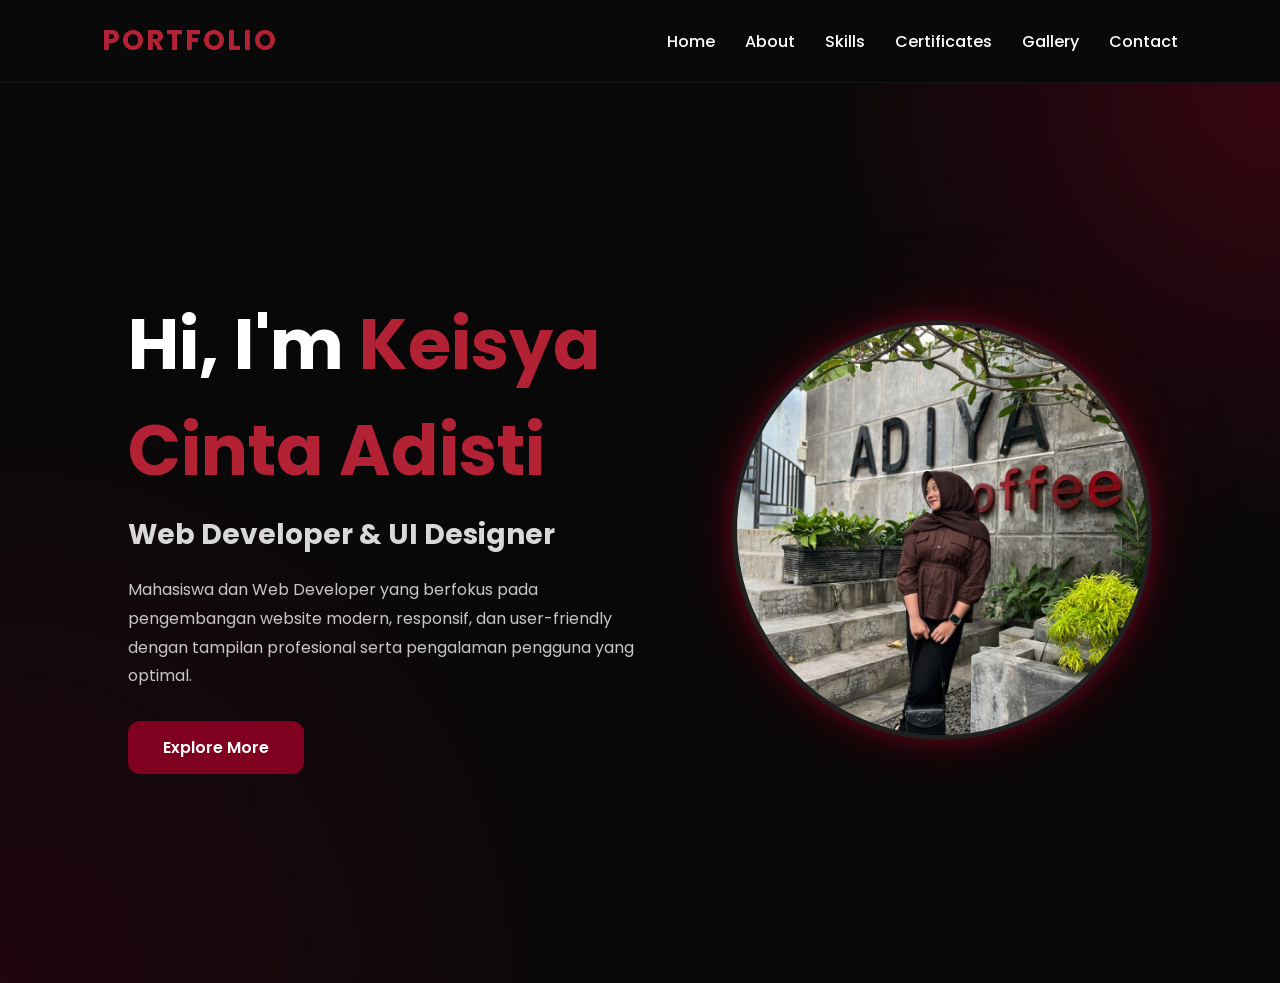
<file: index.html>
<!DOCTYPE html>
<html lang="id">
<head>
<meta charset="UTF-8">
<meta name="viewport" content="width=device-width, initial-scale=1.0">
<title>Keisya Cinta Adisti | Portfolio</title>

<link rel="stylesheet" href="css/style.css">
<link rel="stylesheet" href="css/responsive.css">

<link rel="preconnect" href="https://fonts.googleapis.com">
<link href="https://fonts.googleapis.com/css2?family=Poppins:wght@300;400;500;600;700&display=swap" rel="stylesheet">
</head>

<body>

<nav>
<div class="logo">PORTFOLIO</div>

<ul>
<li><a href="index.html">Home</a></li>
<li><a href="about.html">About</a></li>
<li><a href="skill.html">Skills</a></li>
<li><a href="certificate.html">Certificates</a></li>
<li><a href="gallery.html">Gallery</a></li>
<li><a href="contact.html">Contact</a></li>
</ul>
</nav>

<section class="hero">
<div class="hero-text">
<h1>Hi, I'm <span>Keisya Cinta Adisti</span></h1>

<h3>Web Developer & UI Designer</h3>

<p>
Mahasiswa dan Web Developer yang berfokus pada pengembangan
website modern, responsif, dan user-friendly dengan tampilan
profesional serta pengalaman pengguna yang optimal.
</p>

<a href="about.html" class="btn">Explore More</a>
</div>

<div class="hero-image">
<img src="img/index.jpeg" alt="">
</div>
</section>

<script src="js/script.js"></script>
</body>
</html>
</file>
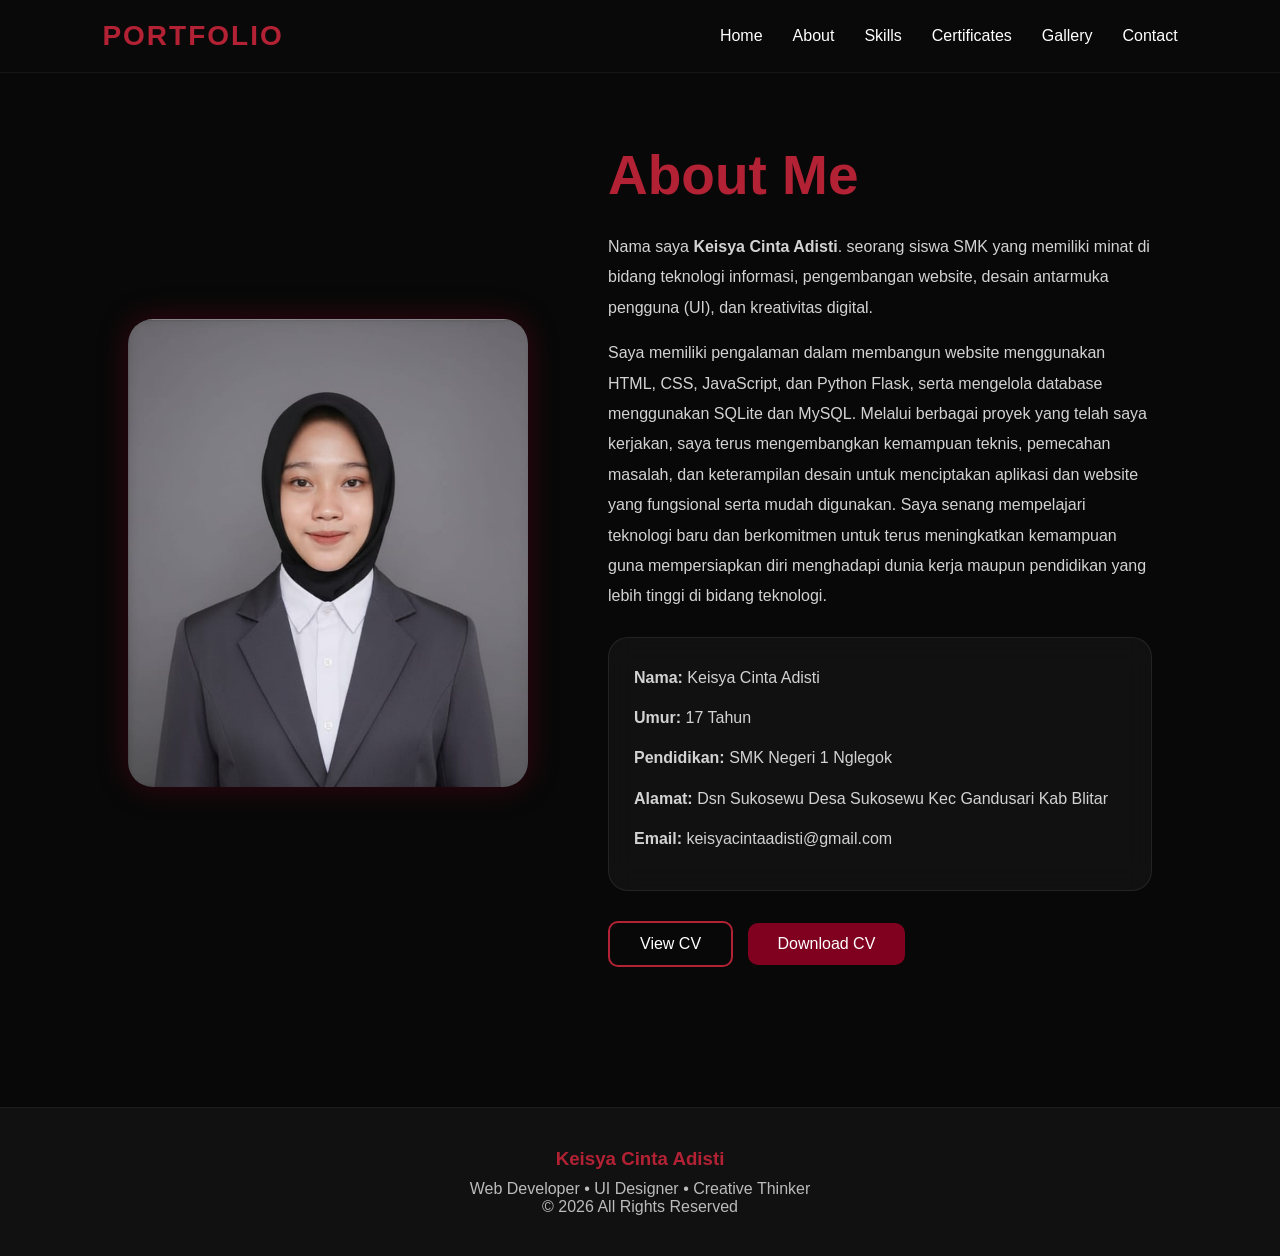
<file: about.html>
<!DOCTYPE html>
<html lang="id">
<head>
<meta charset="UTF-8">
<meta name="viewport" content="width=device-width, initial-scale=1.0">
<title>Keisya Cinta Adisti | Portfolio</title>

<link rel="stylesheet" href="css/style.css">
<link rel="stylesheet" href="css/responsive.css">
</head>

<body>

<nav>
<div class="logo">PORTFOLIO</div>

<ul>
<li><a href="index.html">Home</a></li>
<li><a href="about.html">About</a></li>
<li><a href="skill.html">Skills</a></li>
<li><a href="certificate.html">Certificates</a></li>
<li><a href="gallery.html">Gallery</a></li>
<li><a href="contact.html">Contact</a></li>
</ul>
</nav>

<section class="about-page">

<div class="about-img">
<img src="img/about.jpeg">
</div>

<div class="about-content">

<h1>About Me</h1>

<p>
Nama saya <b>Keisya Cinta Adisti</b>.
seorang siswa SMK yang memiliki minat di bidang teknologi informasi, pengembangan website, desain antarmuka pengguna (UI), dan kreativitas digital.
</p>

<p>
Saya memiliki pengalaman dalam membangun website menggunakan HTML, CSS, JavaScript, dan Python Flask, serta mengelola database menggunakan SQLite dan MySQL. Melalui berbagai proyek yang telah saya kerjakan, saya terus mengembangkan kemampuan teknis, pemecahan masalah, dan keterampilan desain untuk menciptakan aplikasi dan website yang fungsional serta mudah digunakan.

Saya senang mempelajari teknologi baru dan berkomitmen untuk terus meningkatkan kemampuan guna mempersiapkan diri menghadapi dunia kerja maupun pendidikan yang lebih tinggi di bidang teknologi.
</p>

<div class="info-box">
<p><b>Nama:</b> Keisya Cinta Adisti</p>
<p><b>Umur:</b> 17 Tahun</p>
<p><b>Pendidikan:</b> SMK Negeri 1 Nglegok</p>
<p><b>Alamat:</b> Dsn Sukosewu Desa Sukosewu Kec Gandusari Kab Blitar</p>
<p><b>Email:</b> keisyacintaadisti@gmail.com</p>
</div>

<div class="cv-buttons">

<a href="img/cv.jpg"
target="_blank"
class="btn-view">
View CV
</a>

<a href="CV CINTA KELAS 11.pdf"
download
class="btn-download">
Download CV
</a>

</div>

</div>

</section>

<footer>

<h3>Keisya Cinta Adisti</h3>

<p>
Web Developer • UI Designer • Creative Thinker
</p>

<p>
© 2026 All Rights Reserved
</p>

</footer>

</body>
</html>
</file>
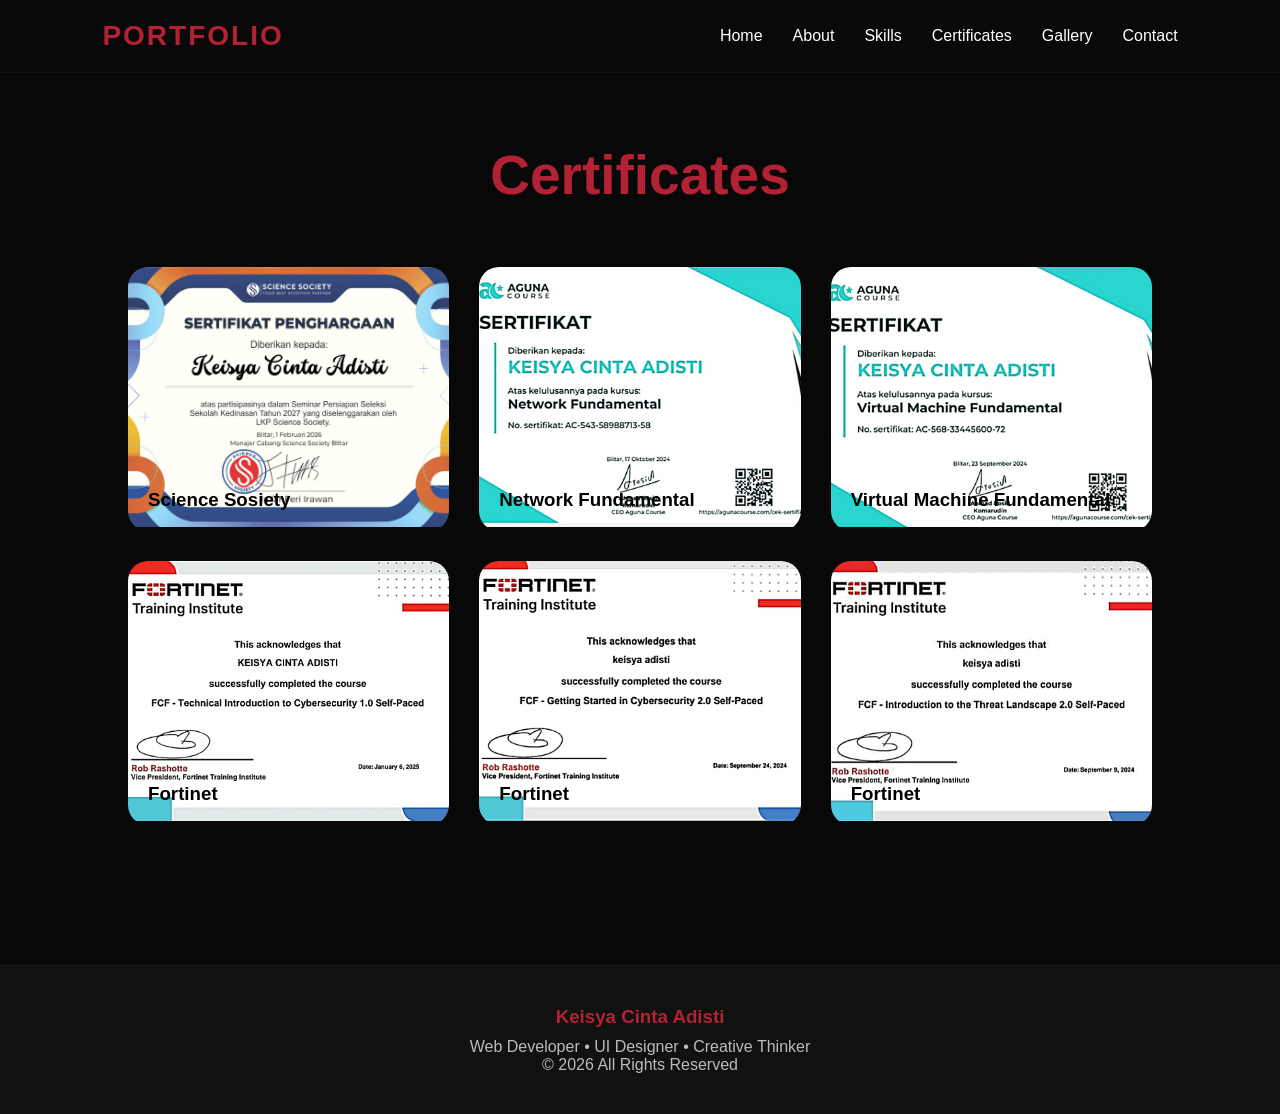
<file: certificate.html>
<!DOCTYPE html>
<html lang="id">
<head>
<meta charset="UTF-8">
<meta name="viewport" content="width=device-width, initial-scale=1.0">
<title>Keisya Cinta Adisti | Portfolio</title>

<link rel="stylesheet" href="css/style.css">
<link rel="stylesheet" href="css/responsive.css">
</head>

<body>

<nav>
<div class="logo">PORTFOLIO</div>

<ul>
<li><a href="index.html">Home</a></li>
<li><a href="about.html">About</a></li>
<li><a href="skill.html">Skills</a></li>
<li><a href="certificate.html">Certificates</a></li>
<li><a href="gallery.html">Gallery</a></li>
<li><a href="contact.html">Contact</a></li>
</ul>
</nav>

<section class="certificate">

<h1>Certificates</h1>

<div class="certificate-grid">

<div class="certificate-card">
<img src="img/s1.jpg">
<h3>Science Sosiety</h3>
</div>

<div class="certificate-card">
<img src="img/s2.jpg">
<h3>Network Fundamental</h3>
</div>

<div class="certificate-card">
<img src="img/s3.jpg">
<h3>Virtual Machine Fundamental</h3>
</div>

<div class="certificate-card">
<img src="img/s4.jpg">
<h3>Fortinet</h3>
</div>

<div class="certificate-card">
<img src="img/s5.jpg">
<h3>Fortinet</h3>
</div>

<div class="certificate-card">
<img src="img/s6.jpg" alt="Certificate">

<h3>Fortinet</h3>
</div>

</div>

</section>

<footer>

<h3>Keisya Cinta Adisti</h3>

<p>
Web Developer • UI Designer • Creative Thinker
</p>

<p>
© 2026 All Rights Reserved
</p>

</footer>

</body>
</html>
</file>
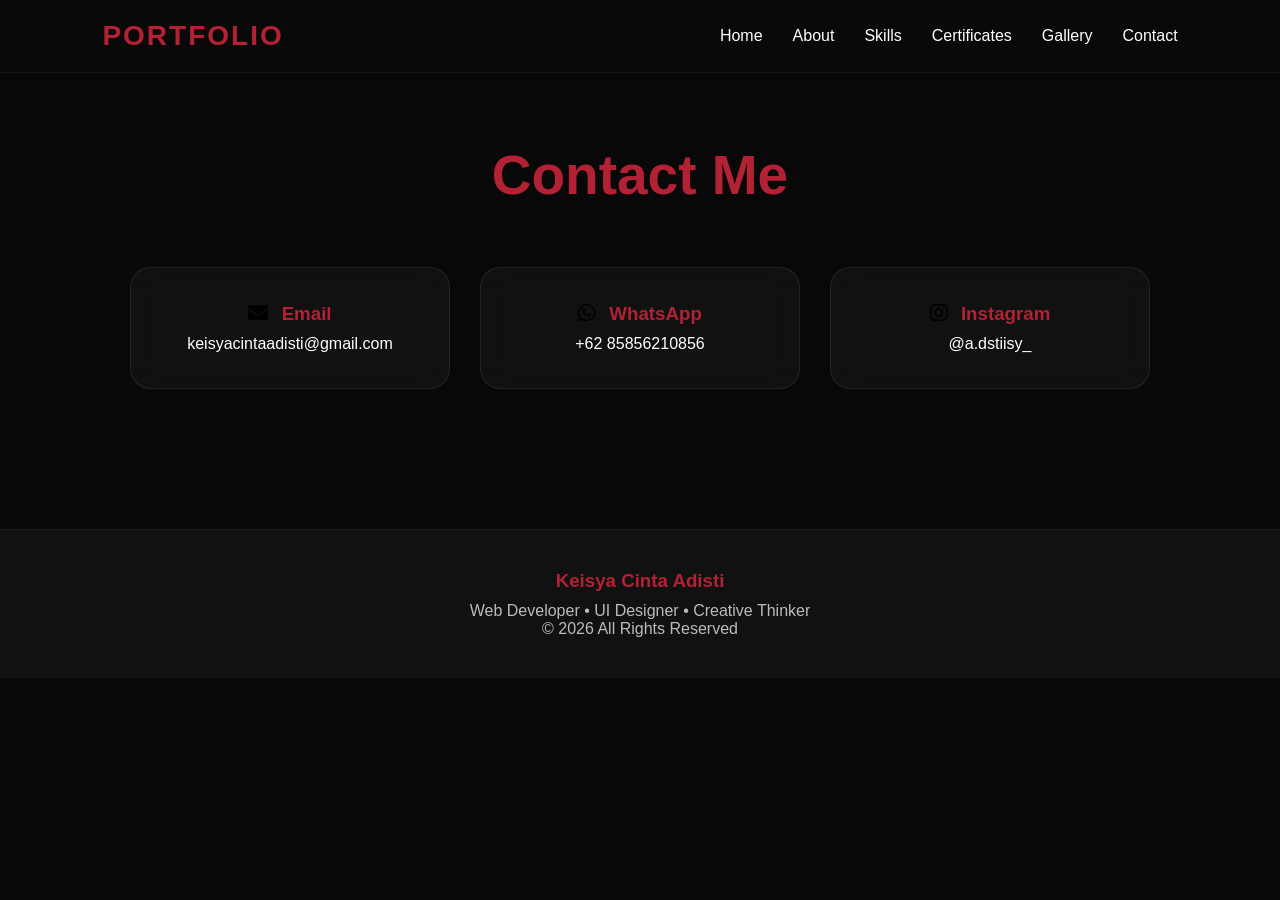
<file: contact.html>
<!DOCTYPE html>
<html lang="id">
<head>
<meta charset="UTF-8">
<meta name="viewport" content="width=device-width, initial-scale=1.0">
<title>Keisya Cinta Adisti | Portfolio</title>

<link rel="stylesheet" href="css/style.css">
<link rel="stylesheet" href="css/responsive.css">

<link rel="stylesheet" href="https://cdnjs.cloudflare.com/ajax/libs/font-awesome/6.5.1/css/all.min.css">

</head>

<body>

<nav>
<div class="logo">PORTFOLIO</div>

<ul>
<li><a href="index.html">Home</a></li>
<li><a href="about.html">About</a></li>
<li><a href="skill.html">Skills</a></li>
<li><a href="certificate.html">Certificates</a></li>
<li><a href="gallery.html">Gallery</a></li>
<li><a href="contact.html">Contact</a></li>
</ul>
</nav>

<section class="contact">

<h1>Contact Me</h1>

<div class="contact-box">

<a href="mailto:keisyacintaadisti@gmail.com" class="contact-link">
    <div class="contact-card">
        <h3><i class="fa-solid fa-envelope"></i> Email</h3>
        <p>keisyacintaadisti@gmail.com</p>
    </div>
</a>

<a href="https://wa.me/6285856210856" target="_blank" class="contact-link">
    <div class="contact-card">
        <h3><i class="fa-brands fa-whatsapp"></i> WhatsApp</h3>
        <p>+62 85856210856</p>
    </div>
</a>

<a href="https://instagram.com/keisyacinta" target="_blank" class="contact-link">
    <div class="contact-card">
        <h3><i class="fa-brands fa-instagram"></i> Instagram</h3>
        <p>@a.dstiisy_</p>
    </div>
</a>

</div>

</div>

</section>

<footer>

<h3>Keisya Cinta Adisti</h3>

<p>
Web Developer • UI Designer • Creative Thinker
</p>

<p>
© 2026 All Rights Reserved
</p>

</footer>

</body>
</html>
</file>
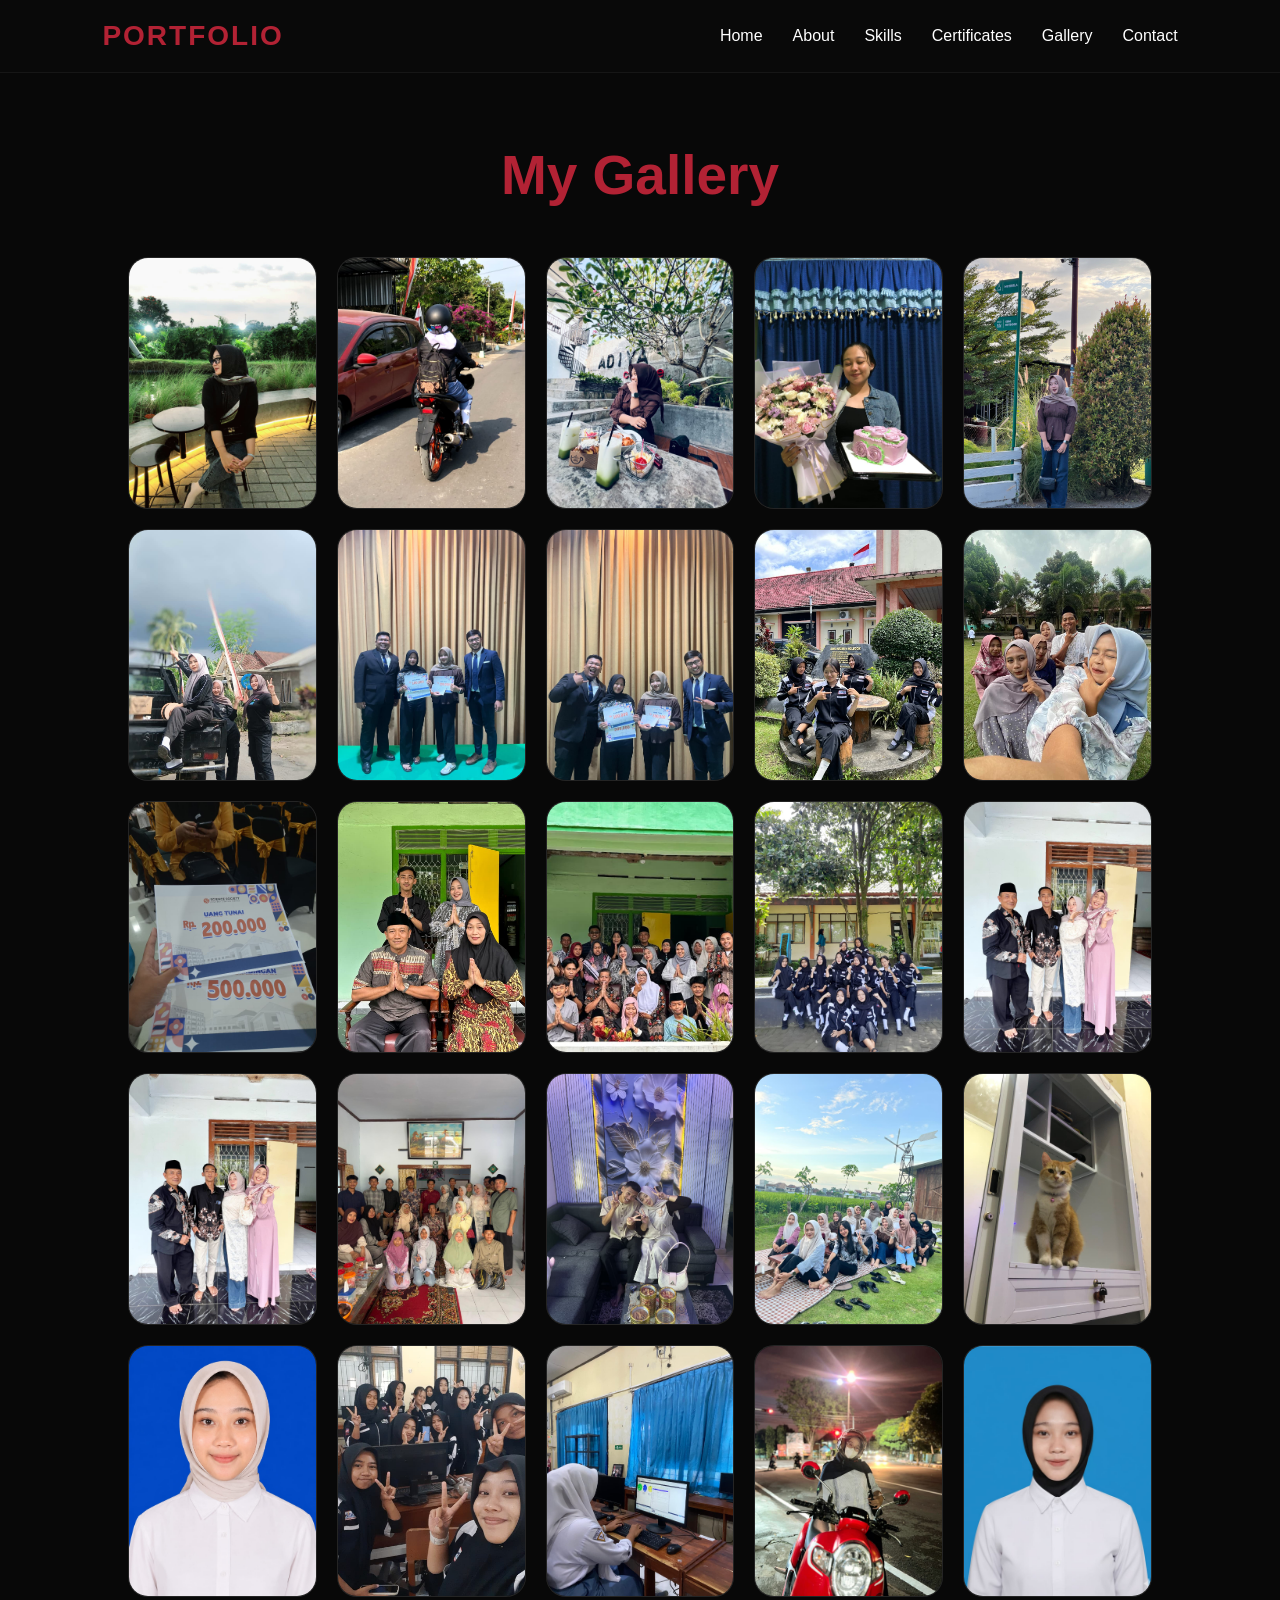
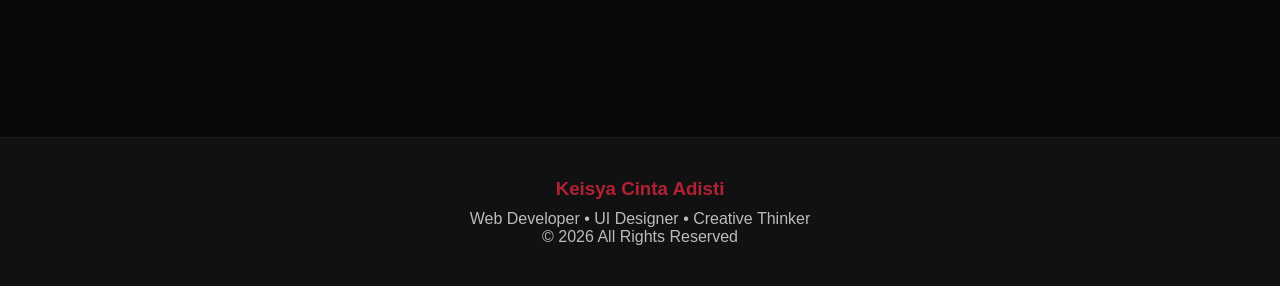
<file: gallery.html>
<!DOCTYPE html>
<html lang="id">
<head>
<meta charset="UTF-8">
<meta name="viewport" content="width=device-width, initial-scale=1.0">
<title>Keisya Cinta Adisti | Portfolio</title>

<link rel="stylesheet" href="css/style.css">
<link rel="stylesheet" href="css/responsive.css">
</head>

<body>

<nav>
<div class="logo">PORTFOLIO</div>

<ul>
<li><a href="index.html">Home</a></li>
<li><a href="about.html">About</a></li>
<li><a href="skill.html">Skills</a></li>
<li><a href="certificate.html">Certificates</a></li>
<li><a href="gallery.html">Gallery</a></li>
<li><a href="contact.html">Contact</a></li>
</ul>
</nav>

<section class="gallery">

<h1>My Gallery</h1>

<div class="gallery-grid">

<div class="gallery-card">

<img src="img/1.jpg" alt="">

<div class="gallery-info">
</div>

</div>

<div class="gallery-card">

<img src="img/2.jpg" alt="">

<div class="gallery-info">
</div>

</div>

<div class="gallery-card">

<img src="img/3.jpg" alt="">

<div class="gallery-info">
</div>

</div>

<div class="gallery-card">

<img src="img/4.jpg" alt="">

<div class="gallery-info">
</div>

</div>

<div class="gallery-card">

<img src="img/5.jpg" alt="">

<div class="gallery-info">
</div>

</div>

<div class="gallery-card">

<img src="img/6.jpg" alt="">

<div class="gallery-info">
</div>

</div>

<div class="gallery-card">

<img src="img/7.jpg" alt="">

<div class="gallery-info">
</div>

</div>

<div class="gallery-card">

<img src="img/8.jpg" alt="">

<div class="gallery-info">
</div>

</div>

<div class="gallery-card">

<img src="img/9.jpg" alt="">

<div class="gallery-info">
</div>

</div>

    <div class="gallery-card">

<img src="img/10.jpg" alt="">

<div class="gallery-info">
</div>

</div>

<div class="gallery-card">

<img src="img/11.jpg" alt="">

<div class="gallery-info">
</div>

</div>

<div class="gallery-card">

<img src="img/12.jpg" alt="">

<div class="gallery-info">
</div>

</div>

<div class="gallery-card">

<img src="img/13.jpg" alt="">

<div class="gallery-info">
</div>

</div>

<div class="gallery-card">

<img src="img/14.jpg" alt="">

<div class="gallery-info">
</div>

</div>

<div class="gallery-card">

<img src="img/15.jpg" alt="">

<div class="gallery-info">
</div>

</div>

<div class="gallery-card">

<img src="img/16.jpg" alt="">

<div class="gallery-info">
</div>

</div>

<div class="gallery-card">

<img src="img/17.jpg" alt="">

<div class="gallery-info">
</div>

</div>

<div class="gallery-card">

<img src="img/18.jpg" alt="">

<div class="gallery-info">
</div>

</div>

<div class="gallery-card">

<img src="img/19.jpg" alt="">

<div class="gallery-info">
</div>

</div>

<div class="gallery-card">

<img src="img/20.jpg" alt="">

<div class="gallery-info">
</div>

</div>

<div class="gallery-card">

<img src="img/21.jpg" alt="">

<div class="gallery-info">
</div>

</div>

<div class="gallery-card">

<img src="img/22.jpg" alt="">

<div class="gallery-info">
</div>

</div>

<div class="gallery-card">

<img src="img/23.jpg" alt="">

<div class="gallery-info">
</div>

</div>

<div class="gallery-card">

<img src="img/24.jpg" alt="">

<div class="gallery-info">
</div>


</div>

<div class="gallery-card">

<img src="img/25.jpg" alt="">

<div class="gallery-info">
</div>

</div>

</section>

<footer>

<h3>Keisya Cinta Adisti</h3>

<p>
Web Developer • UI Designer • Creative Thinker
</p>

<p>
© 2026 All Rights Reserved
</p>

</footer>

</body>
</html>
</file>
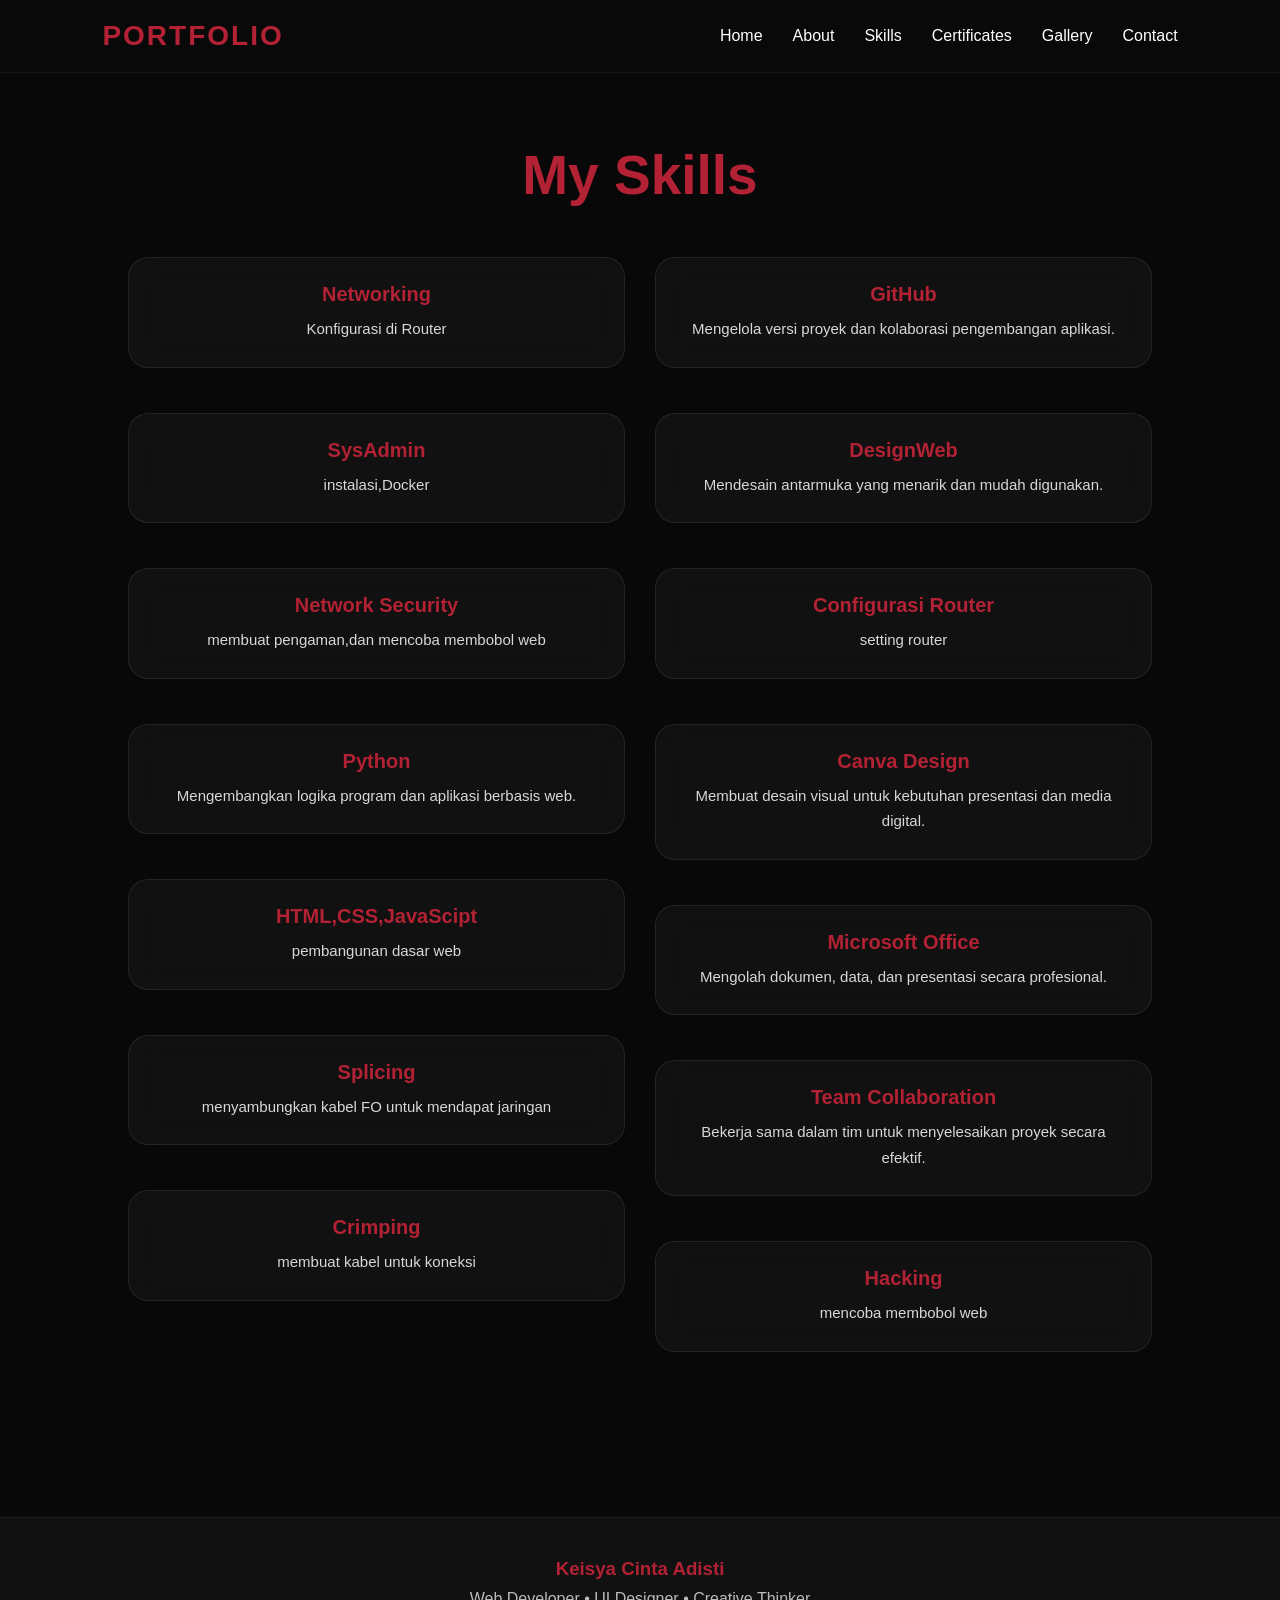
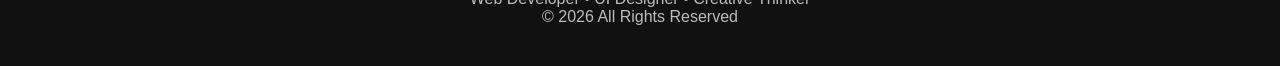
<file: skill.html>
<!DOCTYPE html>
<html lang="id">
<head>
<meta charset="UTF-8">
<meta name="viewport" content="width=device-width, initial-scale=1.0">
<title>Keisya Cinta Adisti | Portfolio</title>

<link rel="stylesheet" href="css/style.css">
<link rel="stylesheet" href="css/responsive.css">
</head>

<body>

<nav>
<div class="logo">PORTFOLIO</div>

<ul>
<li><a href="index.html">Home</a></li>
<li><a href="about.html">About</a></li>
<li><a href="skill.html">Skills</a></li>
<li><a href="certificate.html">Certificates</a></li>
<li><a href="gallery.html">Gallery</a></li>
<li><a href="contact.html">Contact</a></li>
</ul>
</nav>

<section class="skills">

<h1>My Skills</h1>

<div class="skills-grid">

<div class="skills-column">

<div class="skill-card">
<h3>Networking</h3>
<p>Konfigurasi di Router</p>
</div>

<div class="skill-card">
<h3>SysAdmin</h3>
<p>instalasi,Docker</p>
</div>

<div class="skill-card">
<h3>Network Security</h3>
<p>membuat pengaman,dan mencoba membobol web</p>
</div>

<div class="skill-card">
<h3>Python</h3>
<p>Mengembangkan logika program dan aplikasi berbasis web.</p>
</div>

<div class="skill-card">
<h3>HTML,CSS,JavaScipt</h3>
<p>pembangunan dasar web</p>
</div>

<div class="skill-card">
<h3>Splicing</h3>
<p>menyambungkan kabel FO untuk mendapat jaringan</p>
</div>

<div class="skill-card">
<h3>Crimping</h3>
<p>membuat kabel untuk koneksi</p>
</div>

</div>

<div class="skills-column">

<div class="skill-card">
<h3>GitHub</h3>
<p>Mengelola versi proyek dan kolaborasi pengembangan aplikasi.</p>
</div>

<div class="skill-card">
<h3>DesignWeb</h3>
<p>Mendesain antarmuka yang menarik dan mudah digunakan.</p>
</div>

<div class="skill-card">
<h3>Configurasi Router</h3>
<p>setting router</p>
</div>

<div class="skill-card">
<h3>Canva Design</h3>
<p>Membuat desain visual untuk kebutuhan presentasi dan media digital.</p>
</div>

<div class="skill-card">
<h3>Microsoft Office</h3>
<p>Mengolah dokumen, data, dan presentasi secara profesional.</p>
</div>

<div class="skill-card">
<h3>Team Collaboration</h3>
<p>Bekerja sama dalam tim untuk menyelesaikan proyek secara efektif.</p>
</div>

<div class="skill-card">
<h3>Hacking</h3>
<p>mencoba membobol web</p>
</div>

</div>

</div>

</section>

<footer>

<h3>Keisya Cinta Adisti</h3>

<p>
Web Developer • UI Designer • Creative Thinker
</p>

<p>
© 2026 All Rights Reserved
</p>

</footer>

</body>
</html>
</file>
<file: css/style.css>
*{
margin:0;
padding:0;
box-sizing:border-box;
font-family:'Poppins',sans-serif;
scroll-behavior:smooth;
}

:root{
--black:#080808;
--dark:#111111;
--maroon:#800020;
--maroon-light:#b22234;
--white:#ffffff;
--silver:#d8d8d8;
}

body{
background:var(--black);
color:var(--white);
overflow-x:hidden;
}

/* NAVBAR */

nav{
position:sticky;
top:0;
z-index:999;
display:flex;
justify-content:space-between;
align-items:center;
padding:20px 8%;
background:rgba(10,10,10,.9);
backdrop-filter:blur(15px);
border-bottom:1px solid rgba(255,255,255,.05);
}

.logo{
font-size:28px;
font-weight:700;
letter-spacing:2px;
color:var(--maroon-light);
}

nav ul{
display:flex;
gap:30px;
list-style:none;
}

nav ul li a{
color:white;
text-decoration:none;
font-weight:500;
transition:.3s;
position:relative;
}

nav ul li a:hover{
color:var(--maroon-light);
}

nav ul li a::after{
content:'';
position:absolute;
left:0;
bottom:-5px;
width:0%;
height:2px;
background:var(--maroon-light);
transition:.4s;
}

nav ul li a:hover::after{
width:100%;
}

/* HERO */

.hero{
min-height:100vh;
display:flex;
justify-content:center;
align-items:center;
padding:0 10%;
gap:80px;

background:
radial-gradient(circle at top right,
rgba(128,0,32,.4),
transparent 30%),

radial-gradient(circle at bottom left,
rgba(128,0,32,.2),
transparent 40%);
}

.hero-text{
max-width:600px;
}

.hero-text h1{
font-size:70px;
margin-bottom:10px;
}

.hero-text span{
color:var(--maroon-light);
}

.hero-text h3{
font-size:28px;
color:var(--silver);
margin-bottom:20px;
}

.hero-text p{
line-height:1.8;
color:#c7c7c7;
margin-bottom:30px;
}

.hero-image img{
width:420px;
height:420px;
object-fit:cover;
border-radius:50%;

border:5px solid rgba(255,255,255,.1);

box-shadow:
0 0 20px rgba(128,0,32,.6),
0 0 50px rgba(128,0,32,.3),
0 0 100px rgba(128,0,32,.2);
}

/* BUTTON */

.btn{
display:inline-block;
padding:14px 35px;
background:var(--maroon);
color:white;
text-decoration:none;
border-radius:12px;
font-weight:600;
transition:.4s;
margin-right:10px;
}

.btn:hover{
transform:translateY(-5px);

box-shadow:
0 0 20px var(--maroon),
0 0 40px var(--maroon);
}

/* ABOUT */

.about-page{
display:flex;
align-items:center;
justify-content:center;
gap:80px;
padding:120px 10%;
}

.about-img img{
width:400px;
border-radius:25px;
box-shadow:
0 0 30px rgba(128,0,32,.4);
}

.about-content{
max-width:650px;
}

.about-content h1{
font-size:55px;
margin-bottom:25px;
color:var(--maroon-light);
}

.about-content p{
line-height:1.9;
color:#d3d3d3;
margin-bottom:15px;
}

.info-box{
margin-top:25px;
padding:25px;
border-radius:20px;

background:rgba(255,255,255,.04);
backdrop-filter:blur(15px);

border:1px solid rgba(255,255,255,.08);
}

.info-box p{
margin-bottom:10px;
}

/* CV BUTTON */

.cv-buttons{
margin-top:30px;
}

.btn-view{
display:inline-block;
padding:12px 30px;
background:transparent;
border:2px solid var(--maroon-light);
color:white;
text-decoration:none;
border-radius:10px;
margin-right:10px;
}

.btn-download{
display:inline-block;
padding:12px 30px;
background:var(--maroon);
color:white;
text-decoration:none;
border-radius:10px;
}

.btn-view:hover,
.btn-download:hover{
box-shadow:0 0 20px var(--maroon);
}

/* SKILLS */

.skills{
padding:120px 10%;
text-align:center;
}

.skills h1{
font-size:55px;
margin-bottom:60px;
color:var(--maroon-light);
}

.skill-container{
display:grid;
grid-template-columns:repeat(auto-fit,minmax(280px,1fr));
gap:30px;
}

.skill-card{
padding:35px;

background:rgba(255,255,255,.04);
backdrop-filter:blur(15px);

border-radius:20px;

border:1px solid rgba(255,255,255,.08);

transition:.4s;
}

.skill-card:hover{
transform:translateY(-10px);

box-shadow:
0 0 20px rgba(128,0,32,.5),
0 0 40px rgba(128,0,32,.3);
}

.skill-card h3{
font-size:24px;
margin-bottom:15px;
color:var(--maroon-light);
}

/* CERTIFICATE */

.certificate{
padding:120px 10%;
}

.certificate h1{
text-align:center;
font-size:55px;
margin-bottom:60px;
color:var(--maroon-light);
}

.certificate-grid{
display:grid;
grid-template-columns:repeat(auto-fit,minmax(320px,1fr));
gap:30px;
}

.certificate-card{
position:relative;
overflow:hidden;
border-radius:20px;
}

.certificate-card img{
width:100%;
height:260px;
object-fit:cover;
transition:.5s;
}

.certificate-card:hover img{
transform:scale(1.1);
}

.certificate-card::before{
content:'';
position:absolute;
width:100%;
height:100%;
background:rgba(0,0,0,.7);
opacity:0;
transition:.4s;
}

.certificate-card:hover::before{
opacity:1;
}

.certificate-card h3{
position:absolute;
bottom:20px;
left:20px;
z-index:10;
}

/* CONTACT */

.contact{
padding:120px 10%;
text-align:center;
}

.contact h1{
font-size:55px;
margin-bottom:60px;
color:var(--maroon-light);
}

.contact-box{
display:flex;
justify-content:center;
flex-wrap:wrap;
gap:30px;
}

.contact-card{
width:320px;
padding:35px;

background:rgba(255,255,255,.04);
backdrop-filter:blur(15px);

border-radius:20px;

border:1px solid rgba(255,255,255,.08);

transition:.4s;
}

.contact-card:hover{
transform:translateY(-10px);

box-shadow:
0 0 20px rgba(128,0,32,.5),
0 0 40px rgba(128,0,32,.3);
}

.contact-card h3{
margin-bottom:10px;
color:var(--maroon-light);
}

/* FOOTER */

footer{
padding:40px;
text-align:center;
background:#111;
margin-top:80px;
border-top:1px solid rgba(255,255,255,.05);
}

footer h3{
color:var(--maroon-light);
margin-bottom:10px;
}

footer p{
color:#bbb;
}

/* SCROLLBAR */

::-webkit-scrollbar{
width:10px;
}

::-webkit-scrollbar-track{
background:#111;
}

::-webkit-scrollbar-thumb{
background:var(--maroon);
border-radius:20px;
}
.skills{
padding:120px 10%;
}

.skills-wrapper{
display:flex;
align-items:center;
justify-content:center;
gap:70px;
}

.skill-image{
flex:1;
}

.skill-image img{
width:100%;
max-width:500px;
border-radius:25px;

box-shadow:
0 0 25px rgba(128,0,32,.5),
0 0 60px rgba(128,0,32,.3);
}

.skill-content{
flex:1.2;
}

.skill-content h1{
font-size:55px;
margin-bottom:40px;
color:#b22234;
}

.skill-card{
margin-bottom:25px;

padding:25px;

background:rgba(255,255,255,.04);

backdrop-filter:blur(15px);

border-radius:20px;

border:1px solid rgba(255,255,255,.08);

transition:.4s;
}

.skill-card:hover{
transform:translateY(-8px);

box-shadow:
0 0 20px rgba(128,0,32,.5),
0 0 40px rgba(128,0,32,.2);
}

.skill-card h3{
margin-bottom:10px;
color:#b22234;
font-size:22px;
}

.skill-card p{
line-height:1.8;
color:#d8d8d8;
}
.skills{
padding:120px 10%;
}

.skills h1{
text-align:center;
font-size:55px;
margin-bottom:50px;
color:#b22234;
}

.skills-grid{
display:grid;
grid-template-columns:1fr 1fr;
gap:30px;
}

.skills-column{
display:flex;
flex-direction:column;
gap:20px;
}

.skill-card{
padding:25px;

background:rgba(255,255,255,.04);

backdrop-filter:blur(15px);

border:1px solid rgba(255,255,255,.08);

border-radius:20px;

transition:.4s;
}

.skill-card:hover{
transform:translateY(-8px);

box-shadow:
0 0 20px rgba(128,0,32,.5),
0 0 40px rgba(128,0,32,.2);

border-color:#b22234;
}

.skill-card h3{
color:#b22234;
margin-bottom:10px;
font-size:20px;
}

.skill-card p{
color:#d8d8d8;
line-height:1.7;
font-size:15px;
}
.gallery{
padding:120px 10%;
}

.gallery h1{
text-align:center;
font-size:55px;
margin-bottom:50px;
color:#b22234;
}

.gallery-grid{
display:grid;

grid-template-columns:
repeat(5,1fr);

gap:20px;
}

.gallery-card{
overflow:hidden;

border-radius:20px;

background:rgba(255,255,255,.04);

border:1px solid rgba(255,255,255,.08);

transition:.4s;
}

.gallery-card img{
width:100%;
height:250px;
object-fit:cover;
display:block;
transition:.5s;
}

.gallery-card:hover img{
transform:scale(1.08);
}

.gallery-card:hover{
box-shadow:
0 0 20px rgba(128,0,32,.5),
0 0 40px rgba(128,0,32,.2);
}
.about-highlight{
display:flex;
gap:40px;
margin:25px 0;
}

.about-highlight h3{
color:#b22234;
font-size:30px;
margin-bottom:5px;
}

.about-highlight p{
font-size:14px;
color:#d8d8d8;
}
.certificate-card h3 {
    color: #000;
    font-weight: 600;
    text-align: center;
    margin-top: 10px;
}
.contact-card h3 i {
    margin-right: 8px;
    color: #000;
    font-size: 20px;
}
.contact-link{
    text-decoration: none;
    color: inherit;
}

.contact-link:hover .contact-card{
    transform: translateY(-5px);
    transition: 0.3s;
}
.about-page,
.skills,
.certificate,
.gallery,
.contact{
    padding:70px 10% 60px;
}
</file>
<file: css/responsive.css>
@media(max-width:992px){

.hero,
.about-page{
flex-direction:column;
text-align:center;
}

.hero-image img,
.about-img img,
.skill-image img{
width:100%;
max-width:400px;
}

.hero-text h1{
font-size:40px;
}

nav{
flex-direction:column;
gap:20px;
}

nav ul{
flex-wrap:wrap;
justify-content:center;
}
}
@media(max-width:992px){

.skills-wrapper{
flex-direction:column;
}

.skill-content h1{
text-align:center;
font-size:40px;
}

.skill-image img{
max-width:100%;
}

}
@media(max-width:768px){

.skills-grid{
grid-template-columns:1fr;
}

.skills h1{
font-size:40px;
}

}
@media(max-width:768px){

.gallery h1{
font-size:40px;
}

.gallery-grid{
grid-template-columns:1fr;
}

}
@media(max-width:992px){

.gallery-grid{
grid-template-columns:repeat(3,1fr);
}

}

@media(max-width:768px){

.gallery-grid{
grid-template-columns:repeat(2,1fr);
}

}

@media(max-width:500px){

.gallery-grid{
grid-template-columns:1fr;
}

}
</file>
